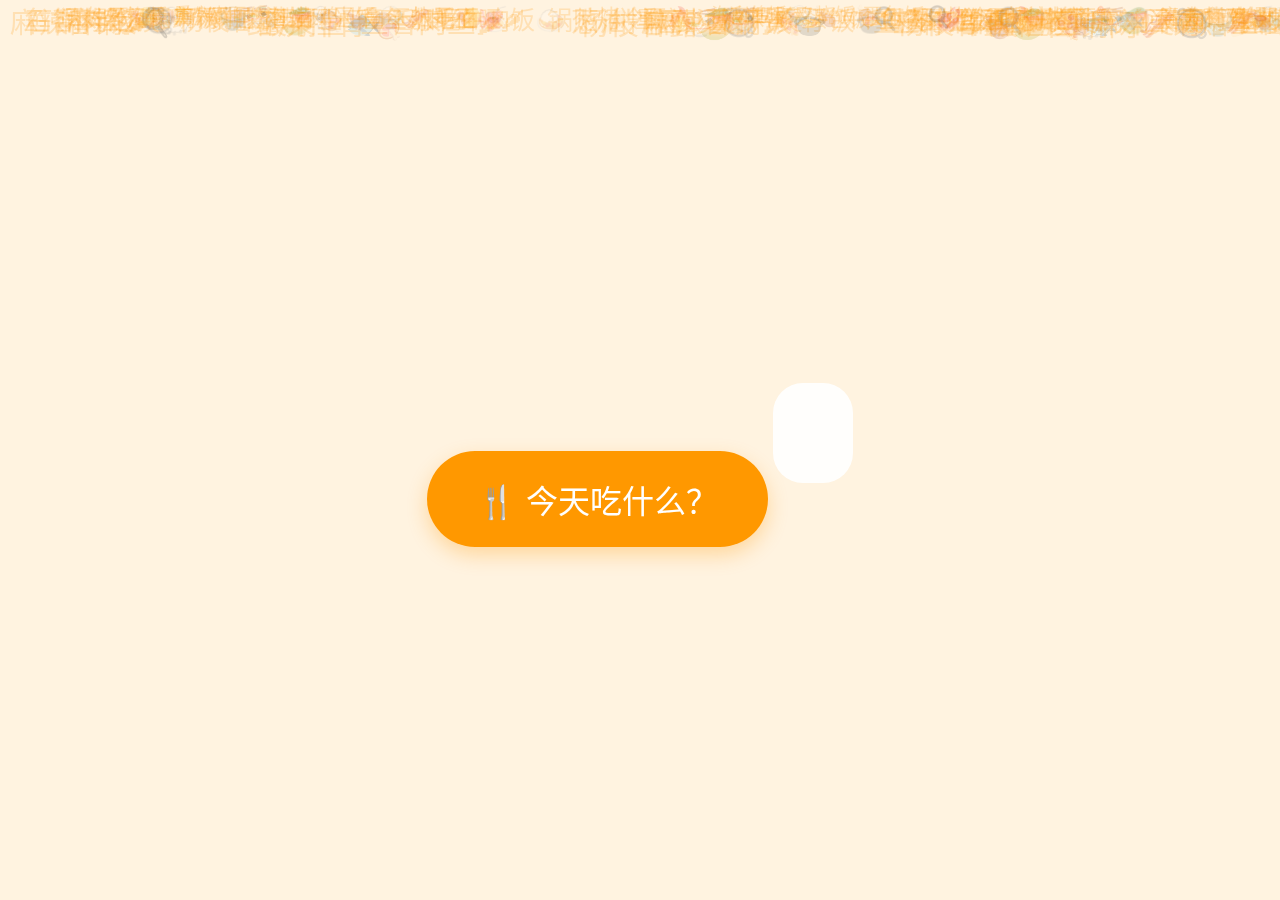
<file: eat_what/index.html>
<!DOCTYPE html>
<html lang="zh-CN">
<head>
    <meta charset="UTF-8">
    <meta name="viewport" content="width=device-width, initial-scale=1.0">
    <title>美食轮盘 - 随机餐品选择</title>
    <style>
        body {
            margin: 0;
            padding: 0;
            overflow: hidden;
            font-family: 'Microsoft Yahei', sans-serif;
            background: #FFF3E0; /* 暖米色背景 */
        }

        .rain-container {
            position: fixed;
            width: 100%;
            height: 100vh;
            overflow: hidden;
            z-index: 0;
        }

        .dish-item {
            position: absolute;
            font-size: 24px;
            color: rgba(255, 152, 0, 0.2); /* 橙色系半透明 */
            white-space: nowrap;
            animation: rain 8s linear infinite;
            pointer-events: none;
        }

        @keyframes rain {
            0% {
                transform: translateY(-100%) rotateZ(0deg);
                opacity: 0.8;
            }
            100% {
                transform: translateY(100vh) rotateZ(360deg);
                opacity: 0.2;
            }
        }

        .container {
            position: fixed;
            top: 50%;
            left: 50%;
            transform: translate(-50%, -50%);
            text-align: center;
            z-index: 1;
            width: 90%;
            max-width: 600px;
        }

        #randomBtn {
            padding: 25px 50px;
            font-size: 32px;
            background: #FF9800; /* 橙色按钮 */
            color: white;
            border: none;
            border-radius: 50px;
            cursor: pointer;
            transition: all 0.3s;
            box-shadow: 0 8px 20px rgba(255, 152, 0, 0.3);
        }

        #randomBtn:hover {
            transform: scale(1.1);
            background: #F57C00; /* 深橙色悬停 */
        }

        #result {
            margin: 30px 0;
            font-size: 48px;
            color: #6D4C41; /* 深棕色文字 */
            min-height: 60px;
            font-weight: bold;
            text-shadow: 2px 2px 4px rgba(0, 0, 0, 0.1);
            background: rgba(255, 255, 255, 0.9);
            padding: 20px 40px;
            border-radius: 30px;
            display: inline-block;
        }
    </style>
</head>
<body>
    <div class="rain-container" id="rainContainer"></div>
    
    <div class="container">
        <button id="randomBtn">🍴 今天吃什么？</button>
        <div id="result"></div>
    </div>

    <script>
        let dishes = [];
        const rainContainer = document.getElementById('rainContainer');
        
        // 初始化美食雨
        function initRain() {
            // 创建80个菜品元素
            for (let i = 0; i < 80; i++) {
                const dish = document.createElement('div');
                dish.className = 'dish-item';
                dish.style.left = Math.random() * 100 + '%';
                dish.style.animationDelay = Math.random() * 8 + 's';
                dish.style.fontSize = (18 + Math.random() * 12) + 'px';
                dish.textContent = dishes[Math.floor(Math.random() * dishes.length)];
                rainContainer.appendChild(dish);
            }
        }

        // 获取菜品数据
        fetch('dish.txt')
            .then(response => response.text())
            .then(data => {
                dishes = data.split('\n')
                    .map(d => d.trim())
                    .filter(d => d.length > 0);
                
                if (dishes.length === 0) dishes = ['请添加菜品到dish.txt'];
                
                initRain();
            })
            .catch(error => {
                console.error('加载失败:', error);
                dishes = ['数据加载失败'];
                initRain();
            });

        // 随机选择功能
        document.getElementById('randomBtn').addEventListener('click', function() {
            if (dishes.length === 0) return;

            const resultElement = document.getElementById('result');
            const randomIndex = Math.floor(Math.random() * dishes.length);
            
            // 添加脉冲动画
            resultElement.style.animation = 'none';
            setTimeout(() => {
                resultElement.style.animation = 'pulse 0.5s';
                resultElement.textContent = dishes[randomIndex];
            }, 10);
        });
    </script>
</body>
</html>
</file>
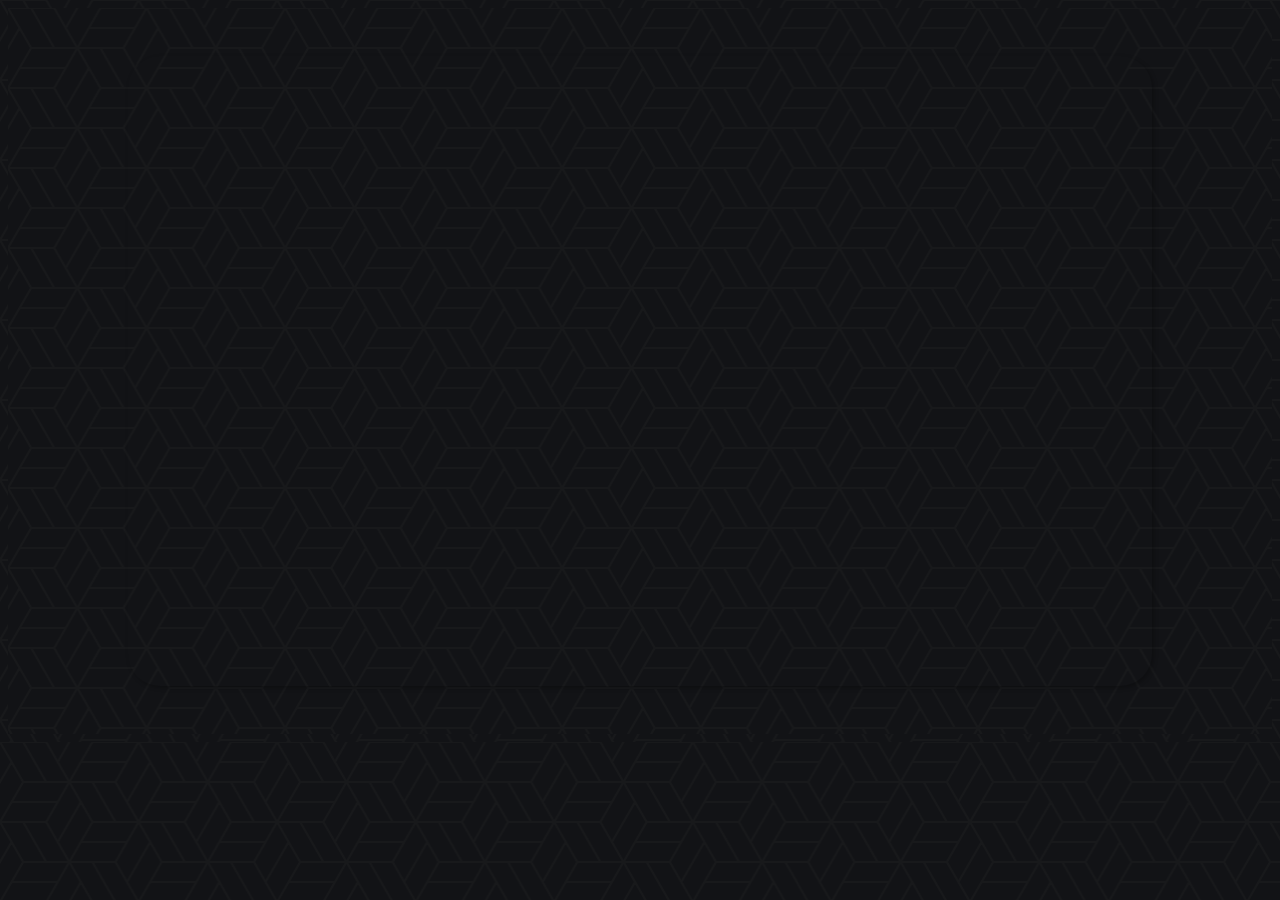
<file: Photo/a/index.html>
<!DOCTYPE html>
<html lang="en" >
<head>
  <meta charset="UTF-8">
  <title>CSS滤镜特效下的手风琴图片切换动画</title>
  <link href="https://api.fontshare.com/v2/css?f[]=switzer@400&f[]=khand@700&display=swap" rel="stylesheet"><link rel="stylesheet" href="./style.css">

</head>
<body>
<!-- partial:index.partial.html -->
<div class="container">
  <div class="gallery-wrap">
    <div class="item item-1">
      <div class="caption">
        <h1>商以富国，学以致用</h1>
        <p>‘商以富国，学以致用’是江西农业大学南昌商学院的校训。</p>
      </div>
    </div>
    <div class="item item-2">
      <div class="caption">
        <h1>厚德楼</h1>
        <p>厚德楼是江西农业大学南昌商学院的主教学楼，大部分的课程是在这里完成的。</p>
      </div>
    </div>
    <div class="item item-3">
      <div class="caption">
        <h1>博学楼</h1>
        <p>博学楼即江西农业大学南昌商学院的图书馆，同学们都在这里自习，温故知新。</p>
      </div>
    </div>
    <div class="item item-4">
      <div class="caption">
        <h1>钟楼和‘西兰花树’</h1>
        <p>钟楼和‘西兰花树’是江西农业大学南昌商学院的标志建筑，钟楼上刻着学校的校训，‘西兰花树’也是一道亮丽的风景线。</p>
      </div>
    </div>
    <div class="item item-5">
      <div class="caption">
        <h1>大学生事务中心</h1>
        <p>大学生事务中心是同学们开展众多活动的地方，如心里、志愿活动。</p>
      </div>
    </div>
  </div>
</div>

</body>
</html>
</file>
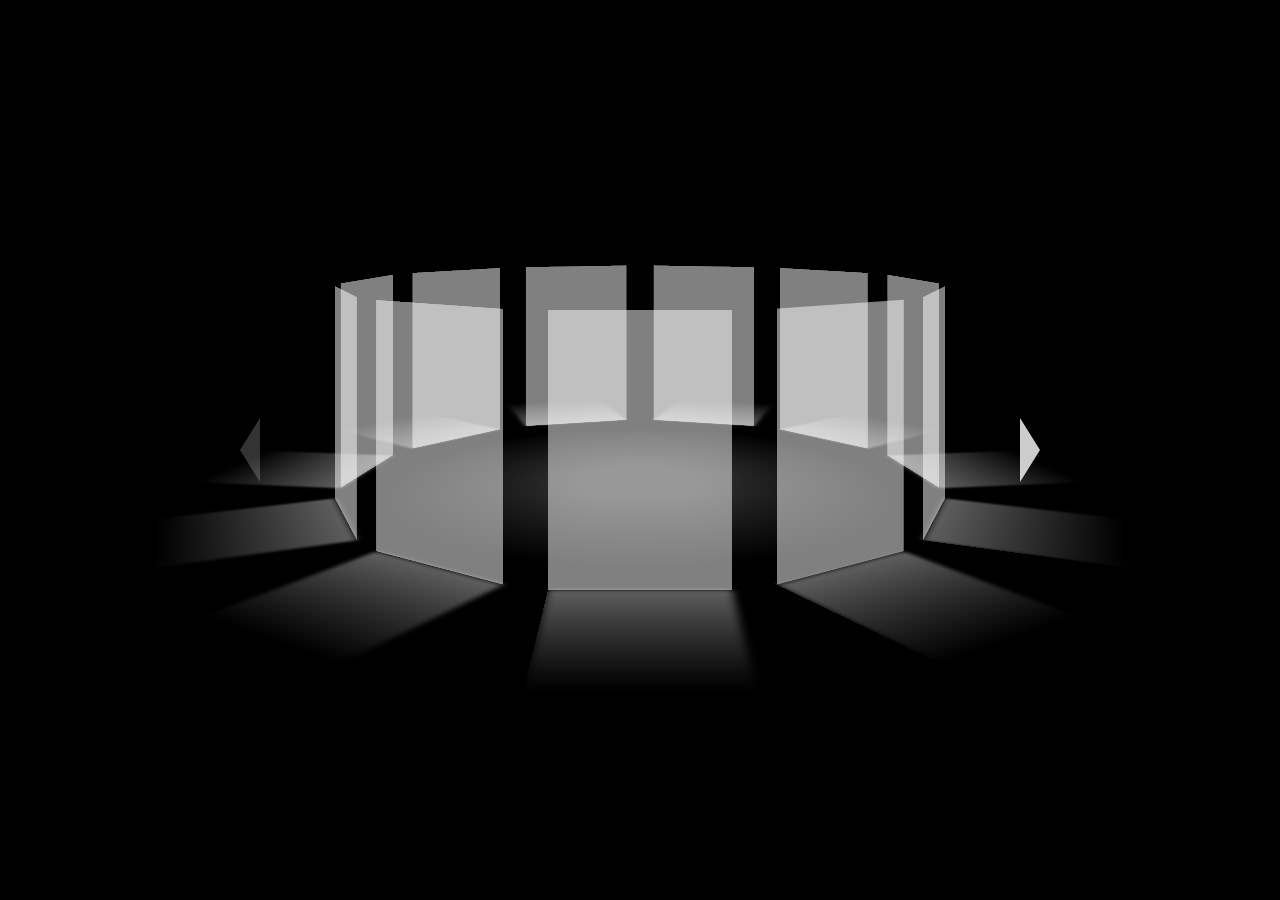
<file: Photo/b/index.html>
<!DOCTYPE html>
<html lang="en" >
<head>
  <meta charset="UTF-8">
  <title>哪吒</title>
  <link rel="stylesheet" href="./style.css">

</head>
<body>
<!-- partial:index.partial.html -->
<div class="carousel">

		<div class="carousel-control-button left"><input type="radio" name="carousel-control-input"></div>
		<div class="carousel-control-button right"><input type="radio" name="carousel-control-input" checked></div>

		<div class="carousel-rotation-direction">

				<ul class="carousel-item-wrapper" style="--_num-elements: 11">

						<li class="carousel-item" style="--_index: 1; --_image-url: url('https://wenhui.whb.cn/u/cms/www/201908/21162111o4wg.jpg')"><a href="#" target="_blank">Architecture Example 1</a></li>
						<li class="carousel-item" style="--_index: 2; --_image-url: url('https://ts1.tc.mm.bing.net/th/id/R-C.3e8369bfd3f08e024ab74dff4453420f?rik=aeJqVB%2bKDwN8Jg&riu=http%3a%2f%2fbook.newdu.com%2fuploads%2fcollect%2f201908%2f13%2f637013044077558423796956710.jpg&ehk=Hds9my8potjrRCCMWIKDmGN%2bDykTq8%2bQn%2bUMA4OaIn4%3d&risl=&pid=ImgRaw&r=0')"><a href="#" target="_blank">Architecture Example 2</a></li>
						<li class="carousel-item" style="--_index: 3; --_image-url: url('https://ts1.tc.mm.bing.net/th/id/R-C.c40fc5cdf7a01fe27881ae830a2ef7c5?rik=2eymmY08ENia0A&riu=http%3a%2f%2fclubimg.club.vmall.com%2fdata%2fattachment%2fforum%2f201908%2f06%2f204953425ndl90243ualrz.jpg&ehk=EpQqmo6JRGxTzcyJePlQmvjy2J7%2b%2fvbPKnx3h9%2fk5X4%3d&risl=&pid=ImgRaw&r=0')"><a href="#" target="_blank">Architecture Example 3</a></li>
						<li class="carousel-item" style="--_index: 4; --_image-url: url('https://ts1.tc.mm.bing.net/th/id/R-C.62b36c69d2f753be2d4df12703036e5e?rik=s92%2fD8YAfdoxKg&riu=http%3a%2f%2f5b0988e595225.cdn.sohucs.com%2fimages%2f20190823%2f0c768d0ecb634937b4430e8940265098.jpeg&ehk=2sIgyiMUwB4XjbR7cPDudJoxFMQYpqJzfIGnOei3YU8%3d&risl=&pid=ImgRaw&r=0')"><a href="#" target="_blank">Architecture Example 4</a></li>
						<li class="carousel-item" style="--_index: 5; --_image-url: url('https://ts1.tc.mm.bing.net/th/id/R-C.e8fd8236ce86e21bdd69d1290c428114?rik=ogZgv4AY41LzTg&riu=http%3a%2f%2f5b0988e595225.cdn.sohucs.com%2fimages%2f20190806%2f686df95842ba4abea0ad53878ede0be6.jpeg&ehk=H5EAlzYHr2FEbXHshGDPwDOYJQm9%2b5J%2fDkh0rueXFMI%3d&risl=&pid=ImgRaw&r=0')"><a href="#" target="_blank">Architecture Example 5</a></li>
						<li class="carousel-item" style="--_index: 6; --_image-url: url('https://file.moyublog.com/d/file/2025-02-02/a65768aa0c7a26bcad108ae5ddaadedc.jpg')"><a href="#" target="_blank">Architecture Example 6</a></li>
						<li class="carousel-item" style="--_index: 7; --_image-url: url('https://img.likebizhi.com/1821652950/123pan/123panlikebizhi2/250207202144.jpg')"><a href="#" target="_blank">Architecture Example 7</a></li>
						<li class="carousel-item" style="--_index: 8; --_image-url: url('https://tse2-mm.cn.bing.net/th/id/OIP-C.3AtBrsY0S5g5LgrHA05DvAHaQC?rs=1&pid=ImgDetMain')"><a href="#" target="_blank">Architecture Example 8</a></li>
						<li class="carousel-item" style="--_index: 9; --_image-url: url('https://file.moyublog.com/d/file/2025-02-10/9f1eaae8f44b2cdf0f82364afbec0234.jpg')"><a href="#" target="_blank">Architecture Example 9</a></li>
						<li class="carousel-item" style="--_index: 10; --_image-url: url('https://file.moyublog.com/d/file/2025-02-24/0e7ef42f85fca3a1deaa334ca7fac710.jpg')"><a href="#" target="_blank">Architecture Example 10</a></li>
						<li class="carousel-item" style="--_index: 11; --_image-url: url('https://tse2-mm.cn.bing.net/th?id=OIF-C.PC%2flQMlqJ129anvTejC2Sw&rs=1&pid=ImgDetMain')"><a href="#" target="_blank">Architecture Example 11</a></li>

						<li class="carousel-ground"></li>

				</ul>

		</div>

</div>
<!-- partial -->
  
</body>
</html>
</file>
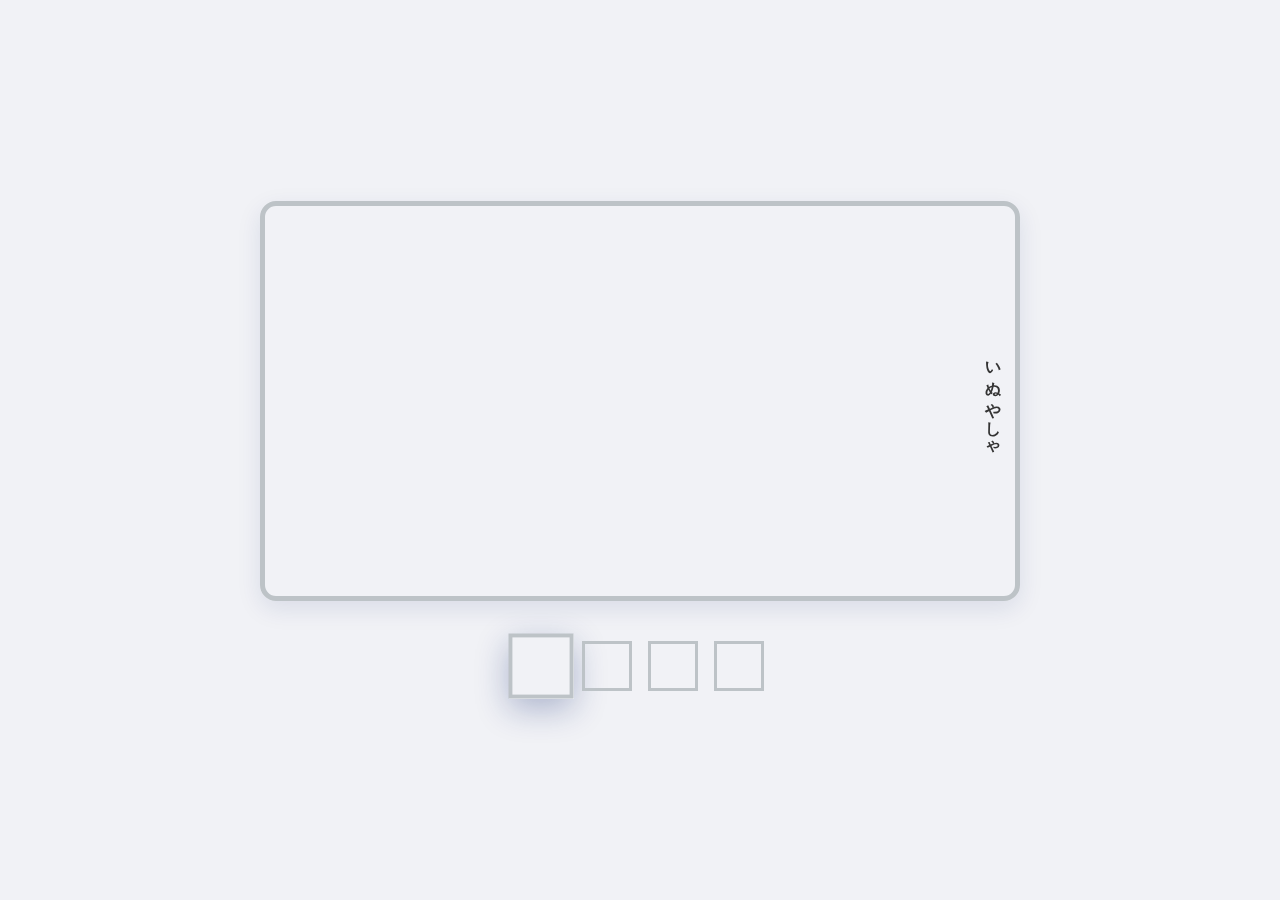
<file: Photo/c/index.html>
<!DOCTYPE html>
<html lang="en" >
<head>
  <meta charset="UTF-8">
  <title>动漫合集</title>
  <link rel='stylesheet' href='https://cdnjs.cloudflare.com/ajax/libs/twitter-bootstrap/4.5.0/css/bootstrap.min.css'><link rel="stylesheet" href="./style.css">

</head>
<body>
<!-- partial:index.partial.html -->
<a href="https://front.codes/" class="logo hover-target" target="_blank">
	</a>

	<div class="section full-height over-hide px-4 px-sm-0">
		<div class="container">
			<div class="row full-height justify-content-center">
				<div class="col-lg-10 col-xl-8 align-self-center padding-tb">
					<div class="section mx-auto text-center slider-height-padding">
			          	<input class="checkbox frst" type="radio" id="slide-1" name="slider" checked/>
			          	<label for="slide-1"></label>
			          	<input class="checkbox scnd" type="radio" name="slider" id="slider-2"/>
			          	<label for="slider-2"></label>
			          	<input class="checkbox thrd" type="radio" name="slider" id="slider-3"/>
			          	<label for="slider-3"></label>
			          	<input class="checkbox foth" type="radio" name="slider" id="slider-4"/>
			          	<label for="slider-4"></label>
						<ul>
							<li>
								<span>いぬやしゃ</span>
						    </li>
							<li>
								<span>Code Geass</span>
						    </li>
							<li>
								<span>千と千尋の神隠し</span>
						    </li>
							<li>
								<span>ONE PIECE</span>
						    </li>
					    </ul>
				    </div>
			    </div>
	      	</div>
	    </div>
	</div>
<!-- partial -->
  <script  src="./script.js"></script>

</body>
</html>
</file>
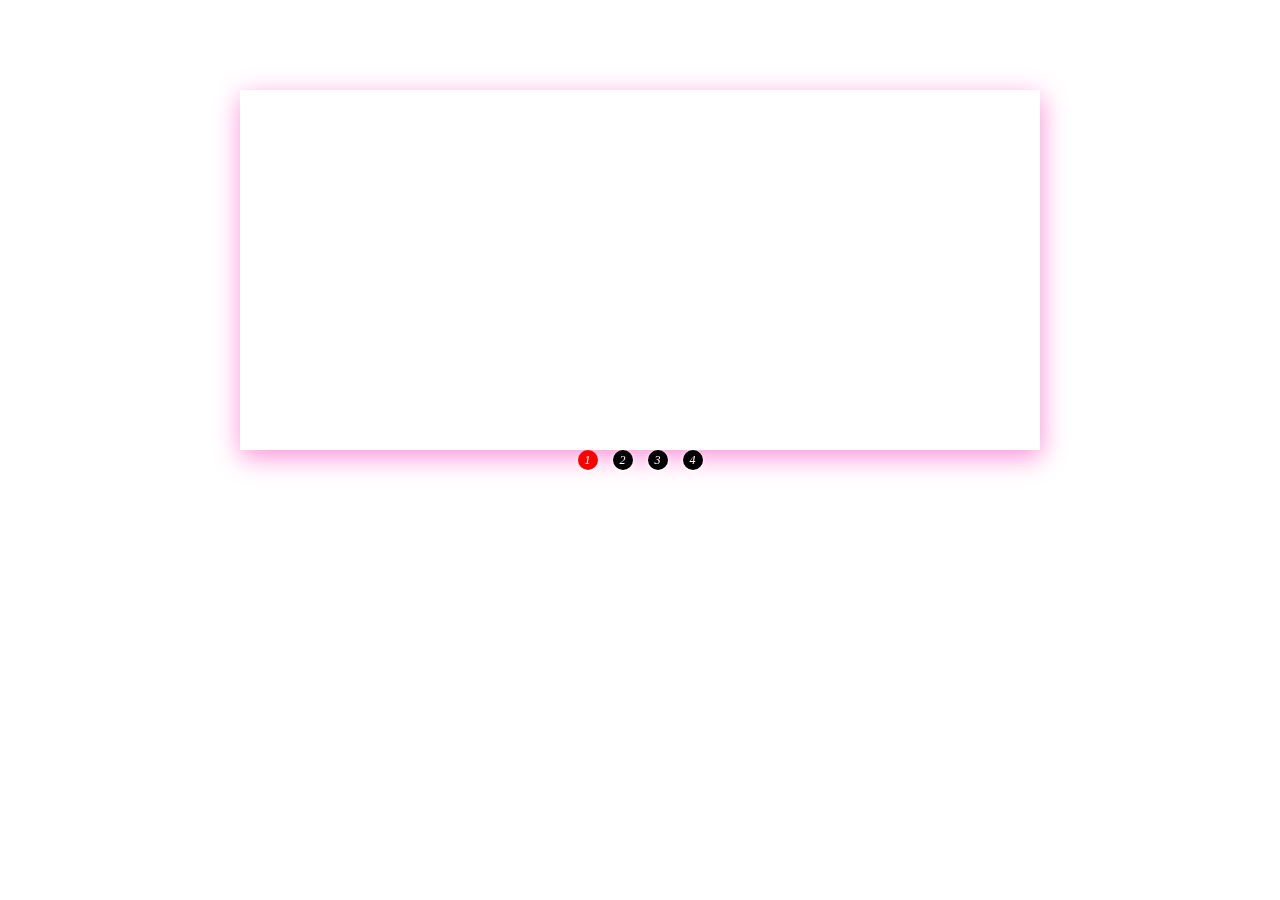
<file: Photo/d/index.html>
<!DOCTYPE html>
<html lang="en">
<head>
<meta charset="UTF-8">
<meta name="viewport" content="width=device-width, initial-scale=1.0">
<meta http-equiv="X-UA-Compatible" content="ie=edge">
<title>蛇年</title>

<style>
	* {
		margin: 0;
		padding: 0;
	}
	li {
		list-style: none;
	}
	.solid {			
		width: 800px;
		height: 360px;
		margin: 90px auto 0;
		box-shadow: 1px 7px 25px #fd8fd9;
	}
	.solid ul {
		height: 100%;
	}
	.solid ul li {
		position: relative;
		float: left;
		box-sizing: border-box;
		transform-style: preserve-3d;
		transform: translateZ(-180px);
	}
	.solid ul li div {
		position: absolute;
		width: 100%;
		height: 100%;
	}
	.solid ul li div:nth-child(1) {
		top: -360px;
		background: url('https://pic.ntimg.cn/file/20240428/9238831_135740019122_2.jpg');
		transform-origin: bottom;
		transform: translateZ(180px) rotateX(90deg);
	}
	.solid ul li div:nth-child(2) {
		top: 360px;
		background: url('https://imgs.699pic.com/images/402/647/870.jpg!list1x.v2');
		transform-origin: top;
		transform: translateZ(180px) rotateX(-90deg);
	}
	.solid ul li div:nth-child(3) {
		background: url('https://imgs.699pic.com/images/402/638/958.jpg!list1x.v2');
		transform: translateZ(180px);
	}
	.solid ul li div:nth-child(4) {
		background: url('https://pic.616pic.com/bg_w1180/00/10/41/oUmZlaMAJi.jpg!/fw/1120');
		transform: translateZ(-180px) rotateX(180deg);
	}
	.solid ol {
		position: absolute;
		left: 50%;
		width: 140px;
		height: 20px;
		transform: translateX(-50%);
		display: flex;
		justify-content: space-around;
	}
	.solid ol li {
		width: 20px;
		height: 20px;
		background: black;
		box-shadow: 0 2px 5px white;
		border-radius: 50%;
		color: white;
		text-align: center;
		/*斜体 12px大小/20px行高*/
		font: italic 12px/20px 'Microsoft Yahei';
		cursor: pointer;
	}
	.solid ol li.on {
		background: red;
	}
</style>

</head>
<body>
<div class="solid">
	<ul class="oUl"></ul>
	<ol>
		<li class="on">1</li>
		<li>2</li>
		<li>3</li>
		<li>4</li>
	</ol>
</div>

<script src="demo.js"></script>

</body>
</html>
</file>
<file: Photo/a/style.css>
:root {
  --color-1:#283242;
  --color-2:#ffdd40;
  --color-3:#131417;
}

::-webkit-scrollbar {
  width: 6px;
  background-color: var(--color-1);
}

::-webkit-scrollbar-button {
  background-color: var(--color-1);
}

::-webkit-scrollbar-thumb {
  height: 50px;
  background-color: var(--color-2);
}

*,
*:after,
*::before {
  -webkit-box-sizing: border-box;
  -moz-box-sizing: border-box;
  box-sizing: border-box;
}

html, body {
  background-image: url("data:image/svg+xml,<svg id='patternId' width='100%' height='100%' xmlns='http://www.w3.org/2000/svg'><defs><pattern id='a' patternUnits='userSpaceOnUse' width='69.283' height='40' patternTransform='scale(2) rotate(0)'><rect x='0' y='0' width='100%' height='100%' fill='hsla(225, 10%, 8%, 1)'/><path d='M46.189-20L57.736 0M46.189 20l11.547 20m-46.189 0l11.547 20M11.547 0l11.547 20m40.415 30H40.415M28.868 30H5.774m23.094-40H5.774m57.735 20H40.415m0 20L28.868 50m11.547-60L28.868 10m46.188 0L63.509 30M5.774 10L-5.773 30m75.056 10H46.189L34.64 20 46.19 0h23.094C73.13 6.667 76.98 13.333 80.83 20zM57.736 60H34.64L23.094 40l11.547-20h23.095c3.848 6.667 7.698 13.333 11.547 20L57.736 60zm0-40H34.64L23.094 0l11.547-20h23.095L69.283 0c-3.87 6.7-8.118 14.06-11.547 20zM34.64 60H11.547L0 40l11.547-20h23.094L46.19 40 34.64 60zm0-40H11.547L0 0l11.547-20h23.094L46.19 0 34.64 20zM23.094 40H0l-5.773-10-5.774-10L0 0h23.094l11.547 20-11.547 20z'  stroke-width='1' stroke='hsla(225, 5%, 10%, 1)' fill='none'/></pattern></defs><rect width='800%' height='800%' transform='translate(0,0)' fill='url(%23a)'/></svg>");
  user-select: none;
  font-family: "Switzer", sans-serif;
}

h1 {
  position: relative;
  font-family: "Khand", sans-serif;
  font-size: calc(1vw + 1vh + .5vmin);
  text-transform: uppercase;
  padding-bottom: 1rem;
  color: #ffdd40;
}

.container {
  padding: 3rem 0;
  margin: 0 auto;
  width: 80vw;
}

.gallery-wrap {
  display: flex;
  flex-direction: row;
  width: 100%;
  height: 70vh;
  border-radius: 2rem;
  box-shadow: 2px 2px 4px rgba(0, 0, 0, 0.25);
  background: rgba(255, 255, 255, 0);
}

.item {
  flex: 1;
  height: 100%;
  background-position: center;
  background-size: cover;
  background-repeat: none;
  overflow: hidden;
  mix-blend-mode: screen;
  filter: grayscale(1) saturate(0) brightness(90%) contrast(150%);
  transition: flex 0.4s cubic-bezier(0.32, 0.79, 0.38, 0.99), filter 0.5s cubic-bezier(0.86, 0, 0.07, 1);
}
.item:hover {
  flex: 7;
  filter: grayscale(0) saturate(1.3) blur(0px);
}
.item:hover .caption {
  opacity: 1;
}
.item:before {
  content: "";
  position: absolute;
  top: 0;
  left: 0;
  bottom: 0;
  right: 0;
  background: radial-gradient(circle closest-side, #333 1px, transparent 1px);
  background-size: 8px 8px;
  filter: contrast(500%);
  transition: opacity 0.2s cubic-bezier(0.86, 0, 0.07, 1);
  opacity: 0.3;
  pointer-events: none;
}
.item:hover:before {
  opacity: 0;
}

.caption {
  position: fixed;
  left: 0.5rem;
  right: 0.5rem;
  bottom: 0;
  margin: 1rem;
  padding: 1rem;
  color: #eee;
  border: solid 1px rgba(255, 255, 255, 0.25);
  border-radius: 2rem;
  box-shadow: 2px 2px 4px rgba(0, 0, 0, 0.25);
  backdrop-filter: blur(4px);
  transition: opacity 0.2s ease, backdrop-filter 1s cubic-bezier(0.86, 0, 0.07, 1);
  /*
  transition-delay:1s;
  */
  opacity: 0;
}
.caption:hover {
  backdrop-filter: blur(0px);
}
.caption p {
  width: 100%;
}
.caption h1 {
  color: #41bbf5;
}

.item-1 {
  border-radius: 2rem 0rem 0rem 2rem;
  background-image: url("https://ts1.tc.mm.bing.net/th/id/R-C.5d0a8d095cd524c8c2ccfa8d16c75e64?rik=PEzoyuVz3Sq70w&riu=http%3a%2f%2fstatic-data.gaokao.cn%2fupload%2fschool%2f202009%2f1607508360_1103_thumb.jpg&ehk=nvnSYlNggJySGgfQQfFdsuHhc3pvLKZmsfCUaoKqVpY%3d&risl=&pid=ImgRaw&r=0");
}

.item-2 {
  background-image: url("https://so1.360tres.com/t0159bcb9b83046ade1.jpg");
}

.item-3 {
  background-image: url("https://ts1.tc.mm.bing.net/th/id/R-C.ab7316cdcd9b44d8d3b208b489dd2be5?rik=lz72ikd%2fJwD%2bdg&riu=http%3a%2f%2fstatic-data.gaokao.cn%2fupload%2fsvideo%2f1611802877_8084_thumb.jpg&ehk=1LQiWawKKToJ7Vl7lWLhA4n4KfnTsplYZ5cA3zCiShE%3d&risl=&pid=ImgRaw&r=0");
}

.item-4 {
  background-image: url("https://img.gaoxiaojob.com/uploads/company_style_atlas/31366/20220928091522_81040.jpeg");
}

.item-5 {
  border-radius: 0rem 2rem 2rem 0rem;
  background-image: url("https://tse1-mm.cn.bing.net/th/id/OIP-C.HrrEuymgz1v7EUlGCQ3XmAHaEo?pid=ImgDet&w=474&h=296&rs=1");
}

.challenge {
  font-weight: normal;
  padding: 1.5rem;
  margin-top: 2rem;
  backdrop-filter: blur(0px);
  /*
  background:#1e1f26;
  background: rgba(37,33,64,0.1);
  */
  border: solid;
  border-image: linear-gradient(to bottom, #ffdd40 0%, rgba(255, 221, 64, 0) 100%);
  padding: 9px;
  color: #ffdd40;
}
.challenge a {
  color: #ffdd40;
  text-decoration: none;
  transition: all 2s ease;
}
.challenge a:hover {
  color: #47cf73;
  text-decoration: underline;
}

.challenge span {
  display: flex;
  align-content: center;
  position: relative;
}

.btn-social-cp {
  --dim:30px;
  position: fixed;
  bottom: var(--dim);
  right: var(--dim);
  height: var(--dim);
  width: var(--dim);
}
.btn-social-cp svg path {
  transition: all 2s ease;
  fill: #ffdd40;
}
.btn-social-cp:hover svg path {
  fill: #fff;
}
</file>
<file: Photo/b/style.css>
/*
vars
*/
:root {
		--carousel-transition-duration: 250ms;
		--carousel-transition-ease: ease-out;
		--carousel-bg-color-rgb: 0, 0, 0;
		--carousel-shadow-color-rgb: 128, 128, 128;
		--carousel-item-width: 11.5rem;
		--carousel-item-height: 17.5rem;
		--carousel-item-hover-effect: 1.075;
		--carousel-item-reflection-blur: 0.25rem;
		--carousel-item-empty-color-rgb: 255, 255, 255;
		--carousel-item-glow-color-rgb: 255, 255, 255;
		--carousel-item-glow-size: 5rem;
		--carousel-diameter: 50rem;
		--carousel-3d-perspective: 1000px;
		--carousel-3d-perspective-origin: 50% 20%;
		--carousel-control-button-width: 1.25rem;
		--carousel-control-button-height: 4rem;
		--carousel-control-color-rgb: 255, 255, 255;
		--carousel-animation-duration: 25s;
		--carousel-animation-play-state: running;
		--carousel-direction-animation-play-state: paused;
}

/*
global
*/
*, *::before, *::after {
		margin: 0;
		padding: 0;
		border: 0;
		box-sizing: border-box;
}

*:focus {
		outline: none;
}

a {
		-webkit-tap-highlight-color: rgba(0, 0, 0, 0);
		-webkit-tap-highlight-color: transparent;
		-webkit-user-select: none;
		-khtml-user-select: none;
		-moz-user-select: none;
		-ms-user-select: none;
		user-select: none;
}

body {
		display: flex;
		align-items: center;
		justify-content: center;
		height: 100vh;
		background-color: rgb(var(--carousel-bg-color-rgb));
		overflow: hidden;
}

/*
carousel
*/
.carousel {
		--_diameter: var(--carousel-diameter);
		--_radius: calc(var(--_diameter) / 2);
		--_item-width: var(--carousel-item-width);
		--_item-height: var(--carousel-item-height);
		perspective: var(--carousel-3d-perspective);
		perspective-origin: var(--carousel-3d-perspective-origin);
		width: var(--_diameter);
		height: var(--_diameter);
}

@media only screen and (max-width: 48rem) {
		.carousel {
				--_diameter: calc(var(--carousel-diameter) * 0.75);
				--_item-width: calc(var(--carousel-item-width) * 0.75);
				--_item-height: calc(var(--carousel-item-height) * 0.75);
		}
}

@media only screen and (max-width: 32rem) {
		.carousel {
				--_diameter: calc(var(--carousel-diameter) * 0.6);
				--_item-width: calc(var(--carousel-item-width) * 0.6);
				--_item-height: calc(var(--carousel-item-height) * 0.6);
		}
}

@media only screen and (max-width: 16rem) {
		.carousel {
				--_diameter: calc(var(--carousel-diameter) * 0.25);
				--_item-width: calc(var(--carousel-item-width) * 0.25);
				--_item-height: calc(var(--carousel-item-height) * 0.25);
		}
}

.carousel .carousel-control-button {
		--_width: var(--carousel-control-button-width);
		--_height: var(--carousel-control-button-height);
		z-index: 1;
		width: var(--_width);
		height: var(--_height);
		background-color: rgb(var(--carousel-control-color-rgb));
		opacity: 0.2;
		transition: opacity var(--carousel-transition-duration) var(--carousel-transition-ease);
		position: absolute;
}
.carousel .carousel-control-button:hover {
		opacity: 0.4;
}
.carousel .carousel-control-button:has(input:checked) {
		opacity: 0.8;
}

.carousel .carousel-control-button input {
		-webkit-appearance: none;
		appearance: none;
		opacity: 0;
		width: 100%;
		height: 100%;
		cursor: pointer;
}

.carousel .carousel-control-button.left {
		clip-path: polygon(0% 50%, 100% 0%, 100% 100%);
		top: calc(var(--_radius) - var(--_height) / 2);
		left: 0;
}
.carousel:has(.carousel-control-button.left input:checked) {
		--carousel-direction-animation-play-state: running;
}

.carousel .carousel-control-button.right {
		clip-path: polygon(0% 0%, 100% 50%, 0% 100%);
		top: calc(var(--_radius) - var(--_height) / 2);
		right: 0;
}
.carousel:has(.carousel-control-button.right input:checked) {
		--carousel-direction-animation-play-state: paused;
}

.carousel .carousel-rotation-direction {
		--_direction-animation-play-state: var(--carousel-direction-animation-play-state);
		--_z: calc(var(--_radius) * -1);
		transform: translateZ(var(--_z));
		transform-style: preserve-3d;
		animation: carousel-rotation-reverse calc(var(--carousel-animation-duration) / 2) reverse linear infinite var(--_direction-animation-play-state);
		transition: all var(--carousel-transition-duration) var(--carousel-transition-ease);
}

@keyframes carousel-rotation-reverse {
		from {transform: translateZ(var(--_z)) rotateY(0deg);}
		to {transform: translateZ(var(--_z)) rotateY(360deg);}
}

@keyframes carousel-rotation-normal {
		from {transform: rotateY(0deg);}
		to {transform: rotateY(360deg);}
}

.carousel .carousel-item-wrapper {
		transform-style: inherit;
		width: inherit;
		height: inherit;
		list-style-type: none;
		position: relative;
		animation: carousel-rotation-normal var(--carousel-animation-duration) normal linear infinite var(--carousel-animation-play-state);
		transition: all var(--carousel-transition-duration) var(--carousel-transition-ease);
}

.carousel .carousel-rotation-direction:has(.carousel-item:hover) {
		--carousel-animation-play-state: paused;
		--_direction-animation-play-state: paused;
}

.carousel .carousel-item {
		--_width: var(--_item-width);
		--_height: var(--_item-height);
		--_rotation: calc(360 / var(--_num-elements) * var(--_index) * 1deg);
		left: calc(var(--_radius) - var(--_item-width) / 2);
		top: calc(var(--_radius) - var(--_item-height) / 2);
		transform: rotateY(var(--_rotation)) translateZ(var(--_radius));
		transform-style: inherit;
		width: var(--_width);
		height: var(--_height);
		transition: all var(--carousel-transition-duration) var(--carousel-transition-ease);
		box-shadow: 0 0 var(--carousel-item-glow-size) transparent;
		position: absolute;
}

.carousel .carousel-item:hover {
		box-shadow: 0 0 var(--carousel-item-glow-size) rgb(var(--carousel-item-glow-color-rgb));
		transform: rotateY(var(--_rotation)) translateZ(calc(var(--_radius) * var(--carousel-item-hover-effect)));
}

.carousel .carousel-item a {
		display: block;
		width: inherit;
		height: inherit;
		text-indent: -9999px;
		background-color: rgba(var(--carousel-item-empty-color-rgb), 0.5);
		background-image: var(--_image-url);
		background-repeat: no-repeat;
		background-position: center;
		background-size: cover;
		transition: filter var(--carousel-transition-duration) var(--carousel-transition-ease);
		filter: grayscale(100%);
}

.carousel .carousel-item:hover a {
		filter: grayscale(0%);
}

.carousel .carousel-item::before {
		content: '';
		width: inherit;
		height: inherit;
		background-color: rgba(var(--carousel-item-empty-color-rgb), 0.5);
		background-image: 
				linear-gradient(to top, rgba(var(--carousel-bg-color-rgb), 0.25) 0%, rgba(var(--carousel-bg-color-rgb), 1.0) 75%), 
				var(--_image-url);
		background-repeat: no-repeat;
		background-position: center;
		background-size: cover;
		pointer-events: none;
		filter: blur(var(--carousel-item-reflection-blur)) grayscale(100%);
		transition: filter var(--carousel-transition-duration) var(--carousel-transition-ease);
		transform-style: inherit;
		transform-origin: center bottom;
		transform: rotateX(90deg) rotateZ(180deg) rotateY(180deg);
		position: absolute;
}

.carousel .carousel-item:hover::before {
		filter: blur(var(--carousel-item-reflection-blur)) grayscale(0%);
}

.carousel .carousel-ground {
		--_width: var(--_diameter);
		--_height: var(--_diameter);
		--_rotation: 90deg;
		left: calc(var(--_radius) - var(--_width) / 2);
		top: calc(var(--_radius) - var(--_height) / 2);
		transform: rotateX(var(--_rotation)) translateZ(calc(var(--_item-height) / -2));
		width: var(--_width);
		height: var(--_height);
		border-radius: 50%;
		background: radial-gradient(rgba(var(--carousel-shadow-color-rgb), 0.75) 15% , rgba(var(--carousel-bg-color-rgb), 0) 60%);
		opacity: 0.5;
		transition: opacity var(--carousel-transition-duration) var(--carousel-transition-ease);
		position: absolute;
}

.carousel .carousel-item-wrapper:has(.carousel-item:hover) .carousel-ground {
		opacity: 0.75;
}
</file>
<file: Photo/c/style.css>
/* Please ❤ this if you like it! */


/* ========================================= * 
		        BEST VIEWED FULLSCREEN
   https://codepen.io/ig_design/full/NWxwBvw
 * ========================================= */
@import url('https://fonts.googleapis.com/css?family=Poppins:400,500,600,700,800,900');

body{
	font-family: 'Poppins', sans-serif;
	font-weight: 300;
	font-size: 15px;
	line-height: 1.7;
	color: #343434;
	background-color: #f1f2f6;
	overflow-x: hidden;
}
a {
	cursor: pointer;
}
a:hover {
	text-decoration: none;
}

.section{
  position: relative;
  width: 100%;
  display: block;
}
.full-height{
  min-height: 100vh;
}
.over-hide{
  overflow: hidden;
}
.padding-tb{
  padding: 100px 0;
}
[type="radio"]:checked,
[type="radio"]:not(:checked){
  position: absolute;
  left: -9999px;
}
.checkbox:checked + label,
.checkbox:not(:checked) + label{
  position: relative;
  cursor: pointer;
  margin: 0 auto;
  text-align: center;
  margin-right: 6px;
  margin-left: 6px;
  display: inline-block;
  width: 50px;
  height: 50px;
  border: 3px solid #bdc3c7;
  background-size: cover;
  background-position: center;
  box-sizing: border-box;
  -webkit-transition: all 0.2s ease;
  transition: all 0.2s ease;
  background-image: url('https://c-ssl.duitang.com/uploads/blog/201508/17/20150817190854_VEu4C.jpeg');
  animation: border-transform 6s linear infinite alternate forwards;
    -webkit-animation-play-state: paused;
    -moz-animation-play-state: paused;
    animation-play-state: paused;
}
.checkbox.scnd + label{
  background-image: url('https://pic1.zhimg.com/v2-9ec025e3de0ad53f14700f597ca670d8_1440w.jpg?source=172ae18b');
}
.checkbox.thrd + label{
  background-image: url('https://ts1.tc.mm.bing.net/th/id/R-C.7a376abc6cd9ccdbb4fa1d4777a0be6a?rik=E0KKc5PXfOCFTA&riu=http%3a%2f%2fpic.uzzf.com%2fup%2f2019-12%2f2019121384817542640.jpg&ehk=MvIpCBSvG2j0IqH7QeTYqVWQh9PMHxhJatFwE1Ud%2fSY%3d&risl=&pid=ImgRaw&r=0&sres=1&sresct=1');
}
.checkbox.foth + label{
  background-image: url('https://pic1.zhimg.com/v2-4ca278ccb113f4ae575ce3523dab218f_720w.jpg?source=172ae18b');
}

.checkbox:checked + label{
  box-shadow: 0 8px 25px 0 rgba(16,39,112,.3);
  transform: scale(1.3);
    -webkit-animation-play-state: running;
    -moz-animation-play-state: running;
    animation-play-state: running;
}
@keyframes border-transform{
  0%,100% { border-radius: 63% 37% 54% 46% / 55% 48% 52% 45%; } 
  14% { border-radius: 40% 60% 54% 46% / 49% 60% 40% 51%; } 
  28% { border-radius: 54% 46% 38% 62% / 49% 70% 30% 51%; } 
  42% { border-radius: 61% 39% 55% 45% / 61% 38% 62% 39%; } 
  56% { border-radius: 61% 39% 67% 33% / 70% 50% 50% 30%; } 
  70% { border-radius: 50% 50% 34% 66% / 56% 68% 32% 44%; } 
  84% { border-radius: 46% 54% 50% 50% / 35% 61% 39% 65%; } 
}

.slider-height-padding {
  padding-top: 440px;
}

ul {
  position: absolute;
  top: 0;
  left: 0;
  display: block;
  width: 100%;
  z-index: 100;
  padding: 0;
  margin: 0;
  list-style: none;
}
ul li {
  position: absolute;
  top: 0;
  left: 0;
  width: 100%;
  display: block;
  z-index: 100;
  padding: 0;
  margin: 0;
  list-style: none;
  height: 400px;
  border: 5px solid #bdc3c7;
  background-size: cover;
  background-position: center;
  background-image: url('https://c-ssl.duitang.com/uploads/blog/201508/17/20150817190854_VEu4C.jpeg');
  border-radius: 50%;
  box-sizing: border-box;
  font-family: 'Poppins', sans-serif;
  font-weight: 900;
  font-size: 16px;
  letter-spacing: 2px;
  line-height: 2.7;
  color: #343434;
  writing-mode: vertical-rl;
  opacity: 0;
  pointer-events: none;
  box-shadow: 0 8px 25px 0 rgba(16,39,112,.1);
  -webkit-transition: all 0.5s ease;
  transition: all 0.5s ease;
}
ul li span {
  mix-blend-mode: difference;
}
ul li:nth-child(2) {
  background-image: url('https://pic1.zhimg.com/v2-9ec025e3de0ad53f14700f597ca670d8_1440w.jpg?source=172ae18b');
}
ul li:nth-child(3) {
  background-image: url('https://ts1.tc.mm.bing.net/th/id/R-C.7a376abc6cd9ccdbb4fa1d4777a0be6a?rik=E0KKc5PXfOCFTA&riu=http%3a%2f%2fpic.uzzf.com%2fup%2f2019-12%2f2019121384817542640.jpg&ehk=MvIpCBSvG2j0IqH7QeTYqVWQh9PMHxhJatFwE1Ud%2fSY%3d&risl=&pid=ImgRaw&r=0&sres=1&sresct=1');
}
ul li:nth-child(4) {
  background-image: url('https://pic1.zhimg.com/v2-4ca278ccb113f4ae575ce3523dab218f_720w.jpg?source=172ae18b');
}


.checkbox.frst:checked ~ ul li:nth-child(1) {
  opacity: 1;
  pointer-events: auto;
  border-radius: 16px;
}
.checkbox.scnd:checked ~ ul li:nth-child(2) {
  opacity: 1;
  pointer-events: auto;
  border-radius: 16px;
}
.checkbox.thrd:checked ~ ul li:nth-child(3) {
  opacity: 1;
  pointer-events: auto;
  border-radius: 16px;
}
.checkbox.foth:checked ~ ul li:nth-child(4) {
  opacity: 1;
  pointer-events: auto;
  border-radius: 16px;
}

.logo {
	position: absolute;
	top: 30px;
	right: 30px;
	display: block;
	z-index: 100;
	transition: all 250ms linear;
}
.logo img {
	height: 26px;
	width: auto;
	display: block;
}



@media (max-width: 767px) {
  .slider-height-padding {
    padding-top: 340px;
  }
  ul li {
    height: 300px;
    font-size: 13px;
    letter-spacing: 1px;
  }
}

@media (max-width: 575px) {
  .slider-height-padding {
    padding-top: 240px;
  }
  ul li {
    height: 200px;
  }
}
</file>
